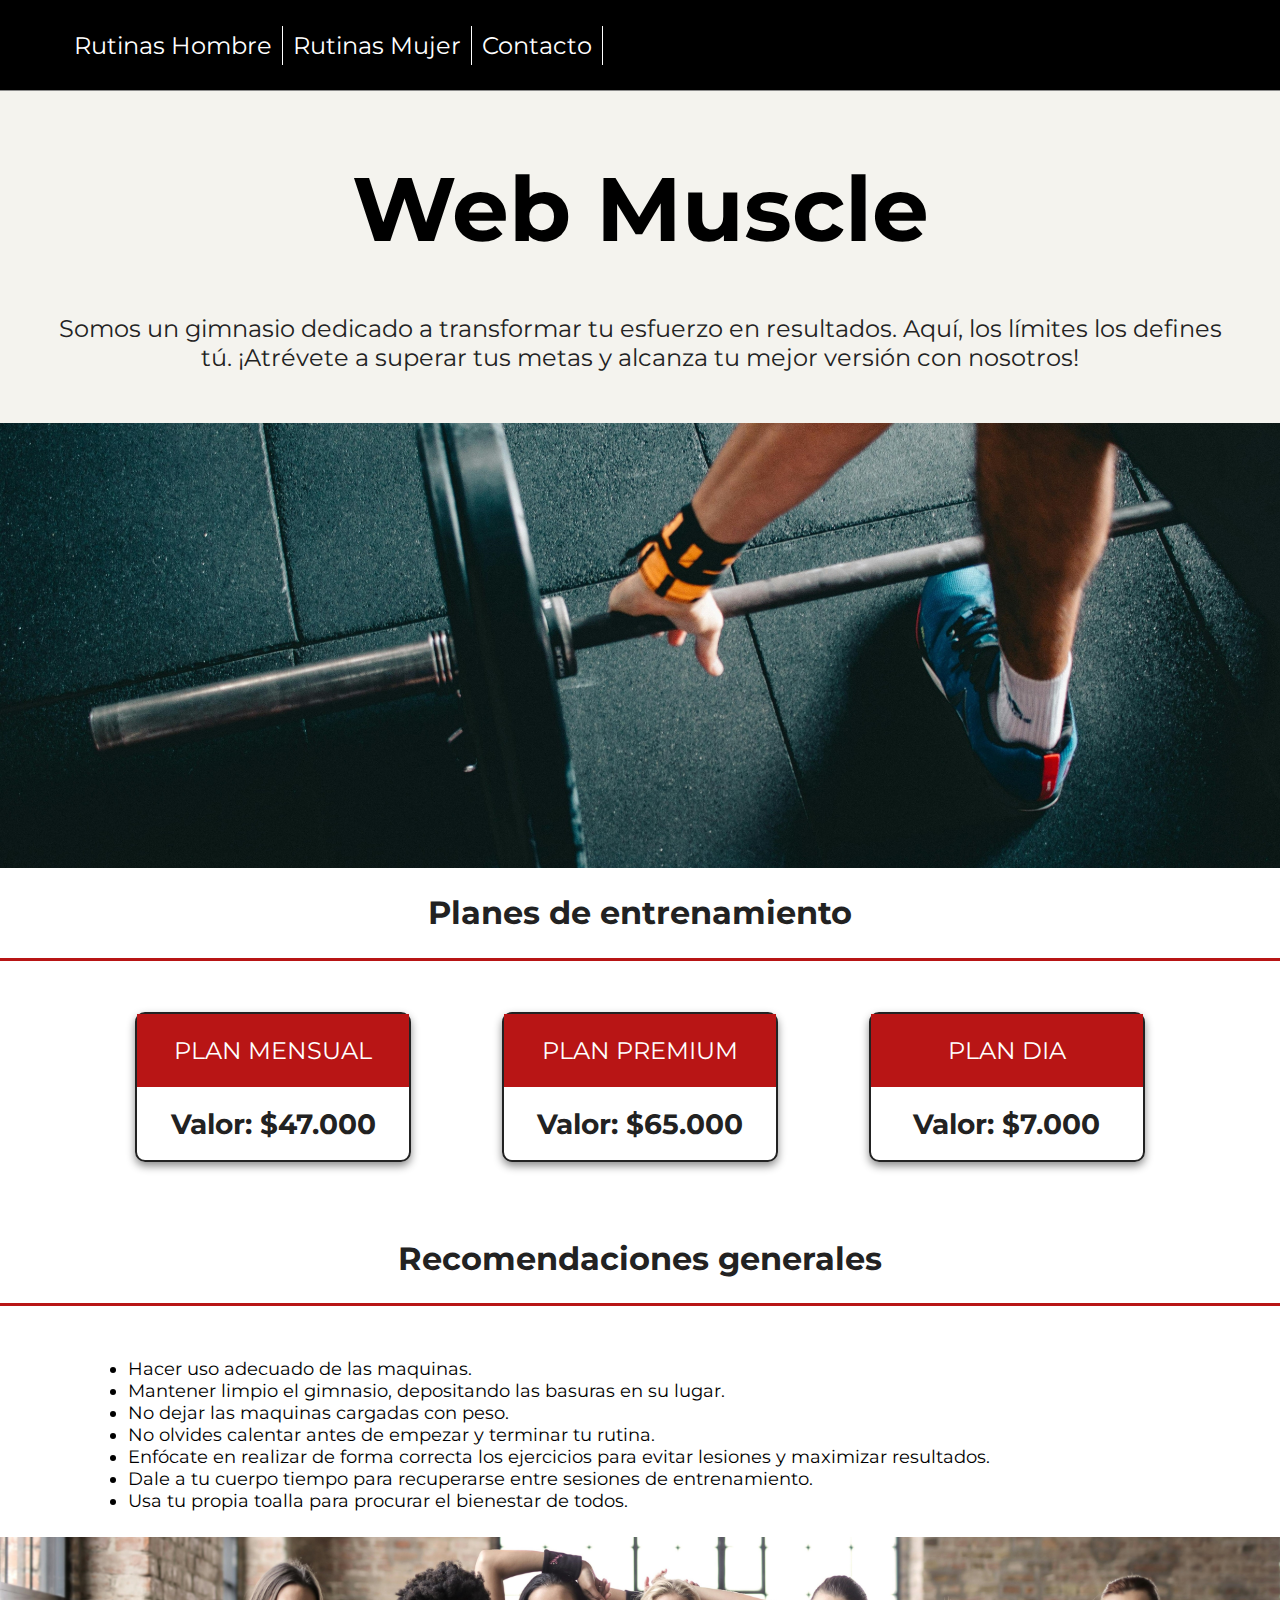
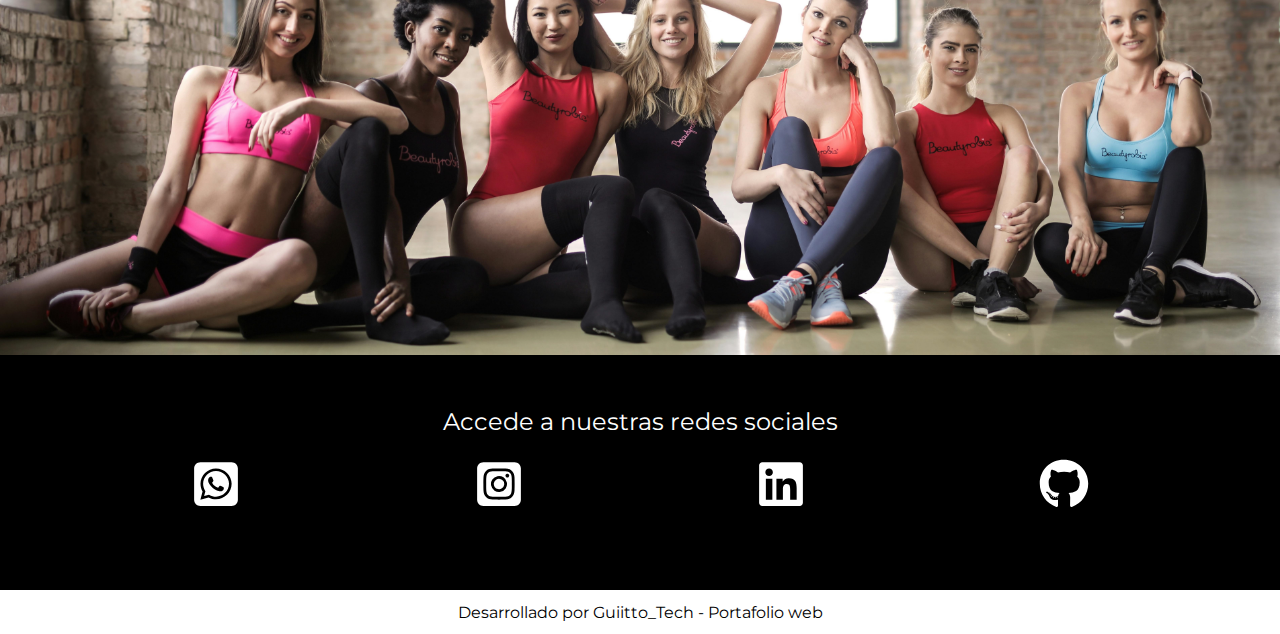
<file: index.html>
<!DOCTYPE html>
<html lang="es">
  <head>
    <meta charset="UTF-8" />
    <meta name="viewport" content="width=device-width, initial-scale=1.0, minimum-scale=1.0, user-scalable=no" />
    <title>Web-Muscle</title>
    <link rel="icon" href="./img/icono.ico" type="image/x-icon" />
    <link rel="stylesheet" href="./global.css" />
    <link rel="stylesheet" href="./index.css" />
    <link
      href="https://fonts.googleapis.com/css2?family=Montserrat:ital,wght@0,100;0,200;0,300;0,400;0,500;0,600;0,700;0,800;0,900&family=Prata&family=Unbounded:wght@200;300;400;500;600;700;800;900&display=swap"
      rel="stylesheet"
    />
    <link
      rel="stylesheet"
      href="https://fonts.googleapis.com/css2?family=Material+Symbols+Outlined:opsz,wght,FILL,GRAD@48,400,0,0"
    />
  </head>

  <body>
    <header class="encabezado__container">
      <!-- Botón de menú para pantallas pequeñas -->
      <button class="menu__button" aria-label="Abrir menú de navegación" onclick="toggleMenu()">☰ Menú</button>
      
      <nav class="encabezado__navegacion" id="menu" aria-label="Navegación principal">
        <a
          class="encabezado__navegacion--elemento"
          href="rutinas_hombre.html"
          aria-label="Rutinas para hombres"
          >Rutinas Hombre</a
        >
        <a
          class="encabezado__navegacion--elemento"
          href="rutinas_mujer.html"
          aria-label="Rutinas para mujeres"
          >Rutinas Mujer</a
        >
        <a
          class="encabezado__navegacion--elemento"
          href="#contacto"
          aria-label="Ir a la sección de contacto"
          >Contacto</a
        >
      </nav>
    </header>
    
    <!-- Sección de Banner -->
    <main>
      <section class="banner" aria-label="Banner motivacional del gimnasio">
        <div class="banner__wrapper">
          <div class="banner__titulo_descrpicion">
            <h1 class="banner__titulo">Web Muscle</h1>
            <figcaption class="banner__descripcion">
              Somos un gimnasio dedicado a transformar tu esfuerzo en
              resultados. Aquí, los límites los defines tú. ¡Atrévete a superar
              tus metas y alcanza tu mejor versión con nosotros!
            </figcaption>
          </div>
          <img
            class="banner__img"
            alt="Personas entrenando en el gimnasio"
            src="./img/pesa.jpg"
          />
        </div>
      </section>
      
      <!-- Sección de Planes de Entrenamiento -->
      <section class="contenedor__section--planes">
        <h2 class="ofertas__titulo">Planes de entrenamiento</h2>
        <div class="contenedor__section--planes__detalles">
          <article class="contenedor__tarjeta__plan" aria-labelledby="oferta-premium">
            <div class="contenedor__cabecera-tarjeta">PLAN MENSUAL</div>
            <div class="contenedor__cuerpo-tarjeta">
              <h3>Valor: $47.000</h3>
            </div>
          </article>
          <article class="contenedor__tarjeta__plan" aria-labelledby="oferta-premium">
            <div class="contenedor__cabecera-tarjeta">PLAN PREMIUM</div>
            <div class="contenedor__cuerpo-tarjeta">
              <h3>Valor: $65.000</h3>
            </div>
          </article>
          <article class="contenedor__tarjeta__plan" aria-labelledby="oferta-premium">
            <div class="contenedor__cabecera-tarjeta">PLAN DIA</div>
            <div class="contenedor__cuerpo-tarjeta">
              <h3>Valor: $7.000</h3>
            </div>
          </article>
        </div>
      </section>
      
      <!-- Sección de Recomendaciones Generales -->
      <section class="contenedor__section--recomendaciones">
        <h2 class="ofertas__titulo">Recomendaciones generales</h2>
        <div class="contenedor__lista_recomendaciones">
          <ul>
            <li>Hacer uso adecuado de las maquinas.</li>
            <li>Mantener limpio el gimnasio, depositando las basuras en su lugar.</li>
            <li>No dejar las maquinas cargadas con peso.</li>
            <li>No olvides calentar antes de empezar y terminar tu rutina.</li>
            <li>Enfócate en realizar de forma correcta los ejercicios para evitar lesiones y maximizar resultados.</li>
            <li>Dale a tu cuerpo tiempo para recuperarse entre sesiones de entrenamiento.</li>
            <li>Usa tu propia toalla para procurar el bienestar de todos.</li>
          </ul>
        </div>
      </section>
    </main>
    
    <!-- Pie de página -->
    <footer>
      <img class="pre-footer__image" alt="personas_entrenamiento" src="./img/mujeres.jpg" />
      <div class="footer__social-media-container">
        <p>Accede a nuestras redes sociales</p>
        <div class="footer__social-media-icons">
          <a href="https://wa.me/573155668635"><img class="footer__social-media-icon" alt="Whatsapp" src="./img/whatsapp_2xl.svg" /></a>
          <a href=""><img class="footer__social-media-icon" alt="Instagram" src="./img/instragam_2xl.svg" /></a>
          <a href="https://linkedin.com/in/diego-fernando-espinal-carmona-4a633221b"><img class="footer__social-media-icon" alt="Linkedin" src="./img/linkedin_2xl.svg" /></a>
          <a href="https://github.com/Guiitto"><img class="footer__social-media-icon" alt="Github" src="./img/github_2xlsvg.svg" /></a>
        </div>
      </div>
      <p class="footer_index">Desarrollado por Guiitto_Tech - Portafolio web</p>
    </footer>
    <script src="script.js"></script>
  </body>
</html>
</file>
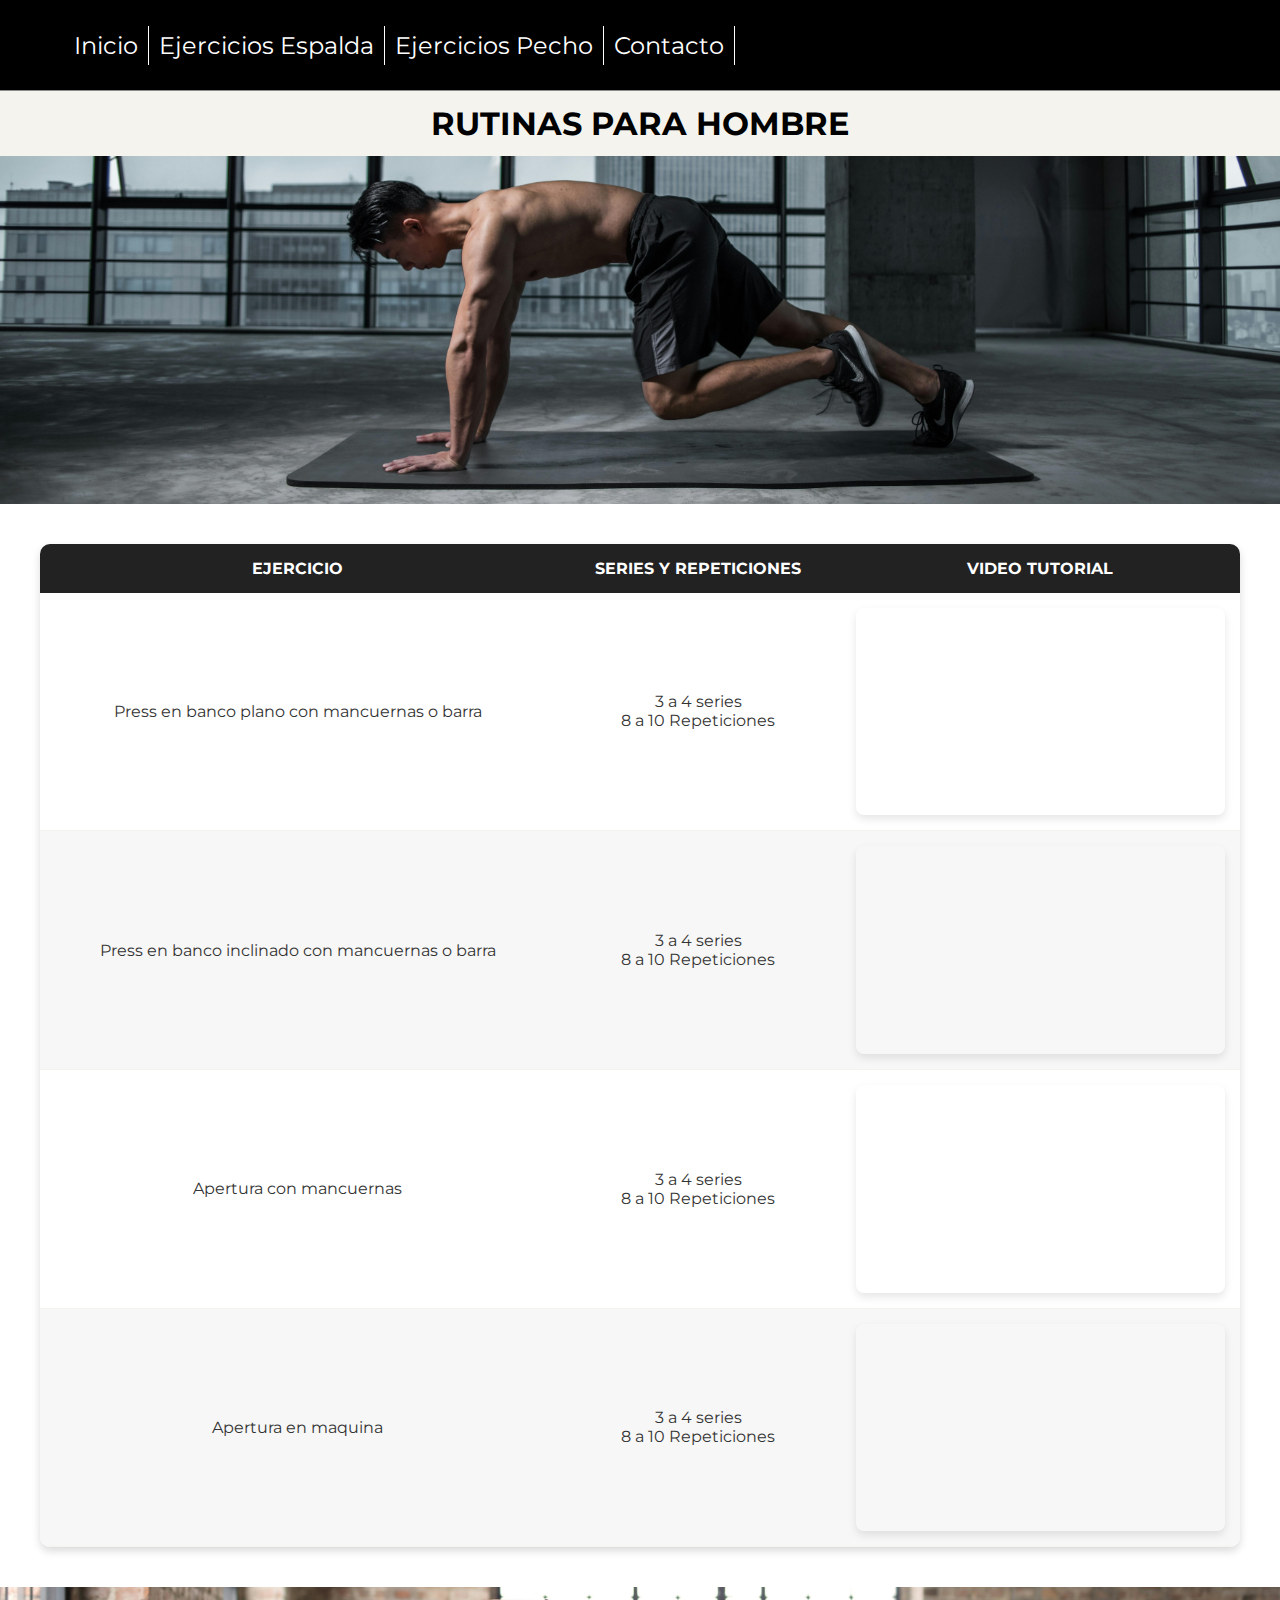
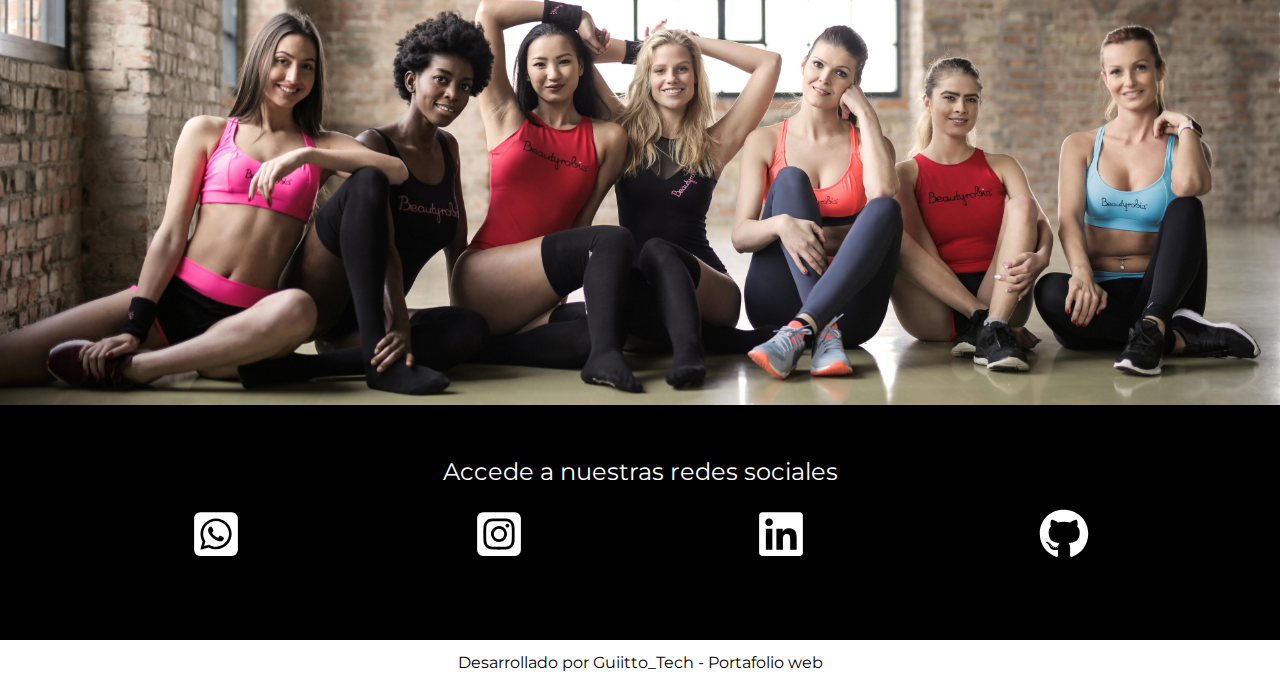
<file: rutinas_hombre.html>
<!DOCTYPE html>
<html lang="es">
  <head>
    <meta charset="UTF-8" />
    <meta
      name="viewport"
      content="width=device-width, initial-scale=1.0, minimum-scale=1.0, user-scalable=no"
    />
    <title>Rutinas Hombre</title>
    <link rel="icon" href="./img/icono.ico" type="image/x-icon" />
    <link rel="stylesheet" href="./global.css" />
    <link rel="stylesheet" href="./index.css" />
    <link
      href="https://fonts.googleapis.com/css2?family=Montserrat:ital,wght@0,100;0,200;0,300;0,400;0,500;0,600;0,700;0,800;0,900;1,100;1,200;1,300;1,400;1,500;1,600;1,700;1,800;1,900&family=Prata&family=Unbounded:wght@200;300;400;500;600;700;800;900&display=swap"
      rel="stylesheet"
    />
    <link
      rel="stylesheet"
      href="https://fonts.googleapis.com/css2?family=Material+Symbols+Outlined:opsz,wght,FILL,GRAD@48,400,0,0"
    />
  </head>

  <body>
    <header class="encabezado__container">
      <button
        class="menu__button"
        aria-label="Abrir menú de navegación"
        onclick="toggleMenu()">☰ Menú</button>
      <nav
        class="encabezado__navegacion"
        id="menu"
        aria-label="Navegación principal">
        <a
          class="encabezado__navegacion--elemento"
          href="index.html"
          aria-label="Rutinas para mujeres"
          >Inicio</a
        >
        <a
          class="encabezado__navegacion--elemento"
          href="#"
          aria-label="Rutinas para hombres"
          onclick="cargarRutina();"
        > Ejercicios Espalda</a>
        <a
          class="encabezado__navegacion--elemento"
          href="#"
          aria-label="Rutinas para hombres"
          onclick="cargarRutina();"
        >
        Ejercicios Pecho</a>
        <a
          class="encabezado__navegacion--elemento"
          href="#contacto"
          aria-label="Ir a la sección de contacto"
          >Contacto</a
        >
      </nav>
      <h1 class="banner__titulo_descrpicion">RUTINAS PARA HOMBRE</h1>
      <img
        class="banner__img"
        alt="Personas entrenando en el gimnasio"
        src="./img/hombre.jpg"
      />
    </header>

    <section class="contenedor__lista_rutina_hombre">
      <div class="contenedor__tabla">
      <table>
        <tr>
          <th>Ejercicio</th>
          <th>Series y Repeticiones</th>
          <th>Video tutorial</th>
        </tr>
        <tr>
          <td>Press en banco plano con mancuernas o barra</td>
          <td>3 a 4 series<br />8 a 10 Repeticiones</td>
          <td>
            <div class="video-container">
              <iframe
                width="560"
                height="315"
                src="https://www.youtube.com/embed/fqsTgdTPRQU?si=hqrgEmH-mrkIj-_s"
                title="YouTube video player"
                frameborder="0"
                allow="accelerometer; autoplay; clipboard-write; encrypted-media; gyroscope; picture-in-picture; web-share"
                referrerpolicy="strict-origin-when-cross-origin"
                allowfullscreen
              ></iframe>
              <a
                class="ver-video"
                href="https://www.youtube.com/watch?v=fqsTgdTPRQU"
                target="_blank"
                >Ver video</a
              >
            </div>
          </td>
        </tr>
        <tr>
          <td>Press en banco inclinado con mancuernas o barra</td>
          <td>3 a 4 series<br />8 a 10 Repeticiones</td>
          <td>
            <div class="video-container">
              <iframe
                width="560"
                height="315"
                src="https://www.youtube.com/embed/T8b7bt5zPZw?si=I_-lbXDYaPTyuZIp"
                title="YouTube video player"
                frameborder="0"
                allow="accelerometer; autoplay; clipboard-write; encrypted-media; gyroscope; picture-in-picture; web-share"
                referrerpolicy="strict-origin-when-cross-origin"
                allowfullscreen
              ></iframe>
              <a
                class="ver-video"
                href="https://www.youtube.com/watch?v=T8b7bt5zPZw"
                target="_blank"
                >Ver video</a
              >
            </div>
          </td>
        </tr>
        <tr>
          <td>Apertura con mancuernas</td>
          <td>3 a 4 series<br />8 a 10 Repeticiones</td>
          <td>
            <div class="video-container">
              <iframe
                width="560"
                height="315"
                src="https://www.youtube.com/embed/qk4IOBfAs_k?si=583NeXBRfrMuJcpb"
                title="YouTube video player"
                frameborder="0"
                allow="accelerometer; autoplay; clipboard-write; encrypted-media; gyroscope; picture-in-picture; web-share"
                referrerpolicy="strict-origin-when-cross-origin"
                allowfullscreen
              ></iframe>
              <a
                class="ver-video"
                href="https://www.youtube.com/watch?v=qk4IOBfAs_k"
                target="_blank"
                >Ver video</a
              >
            </div>
          </td>
        </tr>
        <tr>
          <td>Apertura en maquina</td>
          <td>3 a 4 series<br />8 a 10 Repeticiones</td>
          <td>
            <div class="video-container">
              <iframe
                width="560"
                height="315"
                src="https://www.youtube.com/embed/U5lV7oPW3CA?si=6tMYayq3hmCvf8Z9"
                title="YouTube video player"
                frameborder="0"
                allow="accelerometer; autoplay; clipboard-write; encrypted-media; gyroscope; picture-in-picture; web-share"
                referrerpolicy="strict-origin-when-cross-origin"
                allowfullscreen
              ></iframe>
              <a
                class="ver-video"
                href="https://www.youtube.com/watch?v=U5lV7oPW3CA"
                target="_blank"
                >Ver video</a
              >
            </div>
          </td>
        </tr>
      </table>
      </div>
    </section>
  </body>
  <footer>
    <img
      class="pre-footer__image"
      alt="personas_entrenamiento"
      src="./img/mujeres.jpg"
    />
    <div class="footer__social-media-container">
      <p>Accede a nuestras redes sociales</p>
      <div class="footer__social-media-icons">
        <a href="https://wa.me/573155668635"
          ><img
            class="footer__social-media-icon"
            alt="Whatsapp"
            src="./img/whatsapp_2xl.svg"
        /></a>
        <a href=""
          ><img
            class="footer__social-media-icon"
            alt="Instagram"
            src="./img/instragam_2xl.svg"
        /></a>
        <a
          href="https://linkedin.com/in/diego-fernando-espinal-carmona-4a633221b"
          ><img
            class="footer__social-media-icon"
            alt="Linkedin"
            src="./img/linkedin_2xl.svg"
        /></a>
        <a href="https://github.com/Guiitto" class="visual_boton"
          ><img
            class="footer__social-media-icon"
            alt="Github"
            src="./img/github_2xlsvg.svg"
        /></a>
      </div>
    </div>
    <p class="footer_index">Desarrollado por Guiitto_Tech - Portafolio web</p>
  </footer>
  <script src="script.js"></script>
</html>
</file>
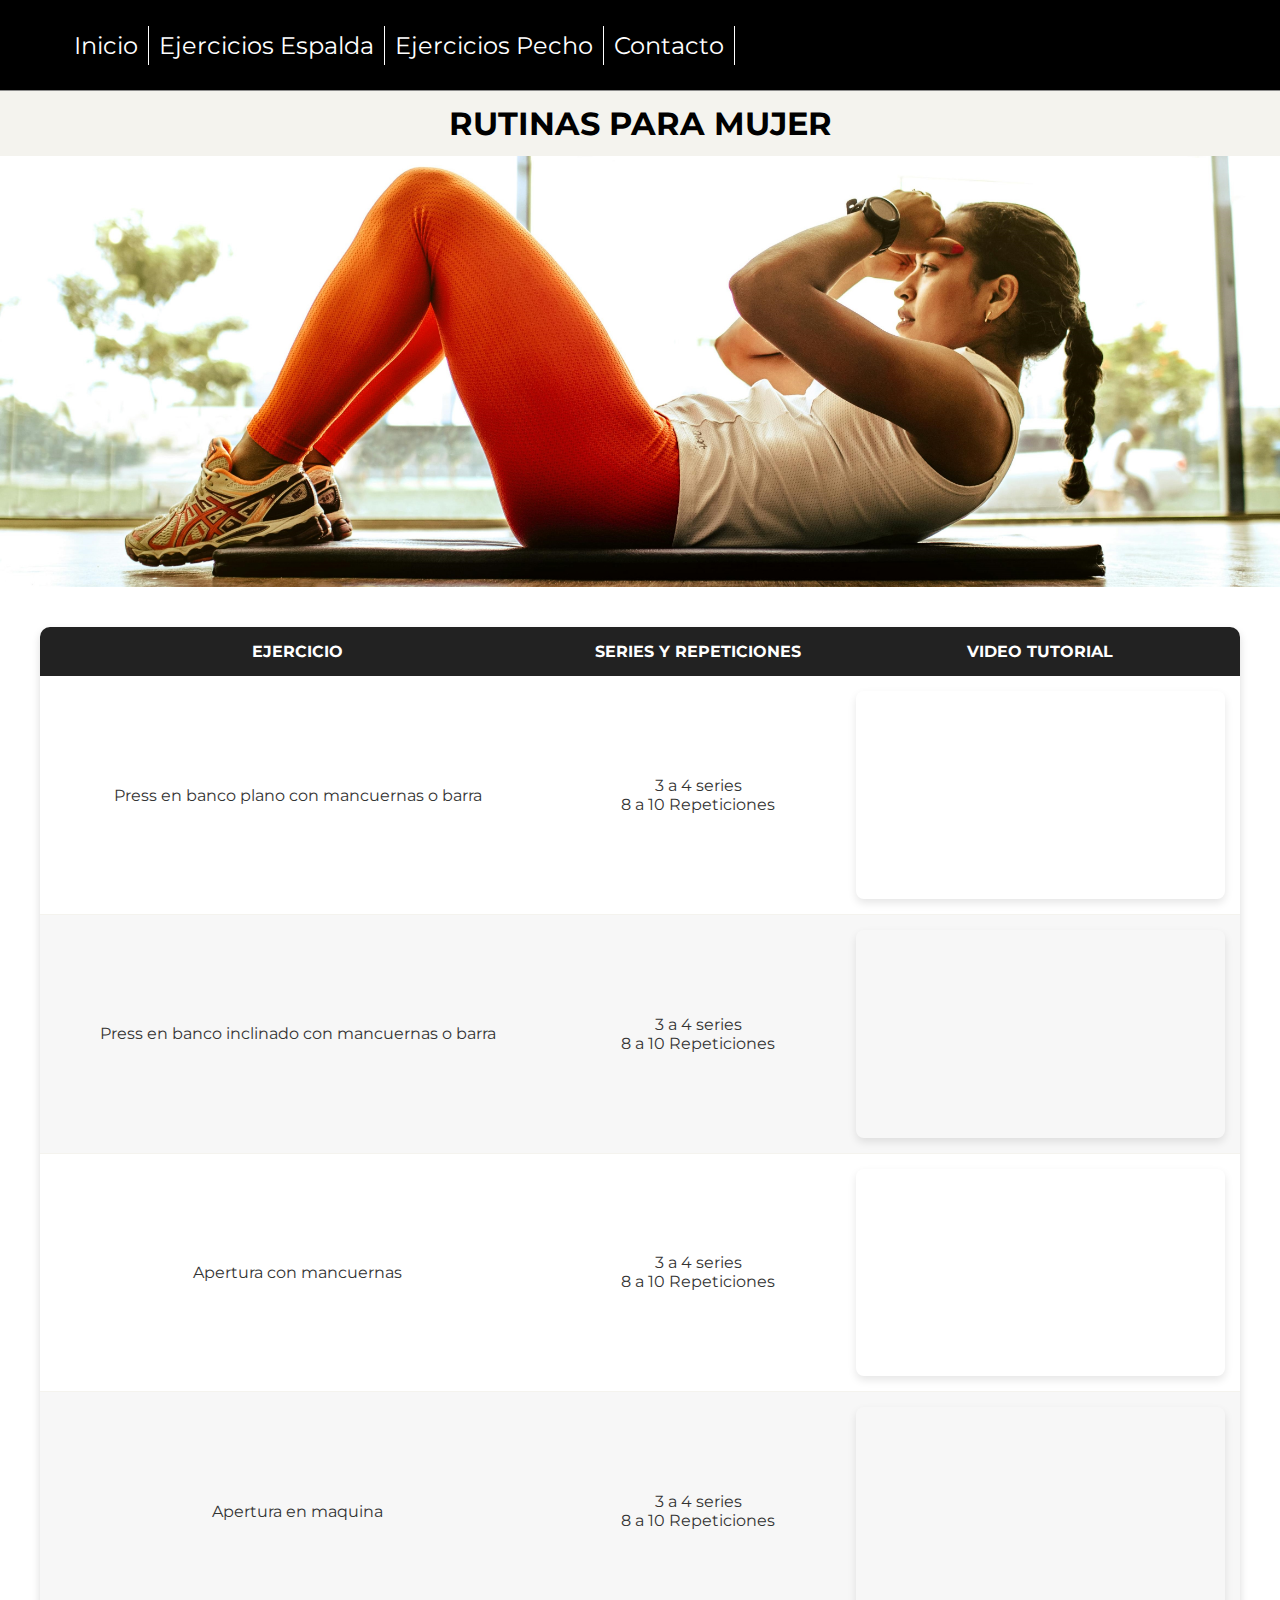
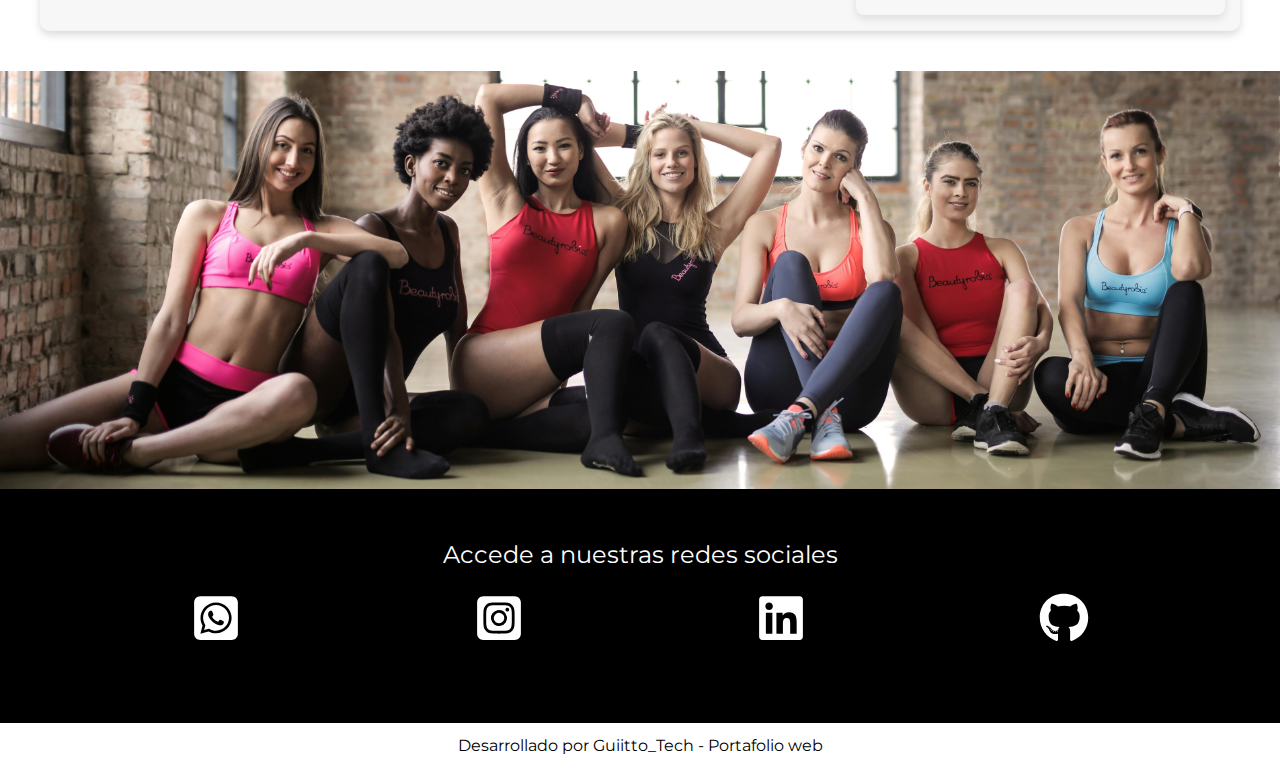
<file: rutinas_mujer.html>
<!DOCTYPE html>
<html lang="es">
  <head>
    <meta charset="UTF-8" />
    <meta
      name="viewport"
      content="width=device-width, initial-scale=1.0, minimum-scale=1.0, user-scalable=no"
    />
    <title>Rutinas Mujer</title>
    <link rel="icon" href="./img/icono.ico" type="image/x-icon" />
    <link rel="stylesheet" href="./global.css" />
    <link rel="stylesheet" href="./index.css" />
    <link
      href="https://fonts.googleapis.com/css2?family=Montserrat:ital,wght@0,100;0,200;0,300;0,400;0,500;0,600;0,700;0,800;0,900;1,100;1,200;1,300;1,400;1,500;1,600;1,700;1,800;1,900&family=Prata&family=Unbounded:wght@200;300;400;500;600;700;800;900&display=swap"
      rel="stylesheet"
    />
    <link
      rel="stylesheet"
      href="https://fonts.googleapis.com/css2?family=Material+Symbols+Outlined:opsz,wght,FILL,GRAD@48,400,0,0"
    />
  </head>

  <body>
    <header class="encabezado__container">
      <button
        class="menu__button"
        aria-label="Abrir menú de navegación"
        onclick="toggleMenu()">☰ Menú</button>
      <nav
        class="encabezado__navegacion"
        id="menu"
        aria-label="Navegación principal">
        <a
          class="encabezado__navegacion--elemento"
          href="index.html"
          aria-label="Rutinas para mujeres"
          >Inicio</a
        >
        <a
          class="encabezado__navegacion--elemento"
          href="#"
          aria-label="Rutinas para hombres"
          onclick="cargarRutina();"
        > Ejercicios Espalda</a>
        <a
          class="encabezado__navegacion--elemento"
          href="#"
          aria-label="Rutinas para hombres"
          onclick="cargarRutina();"
        >
        Ejercicios Pecho</a>
        <a
          class="encabezado__navegacion--elemento"
          href="#contacto"
          aria-label="Ir a la sección de contacto"
          >Contacto</a
        >
      </nav>
      <h1 class="banner__titulo_descrpicion">RUTINAS PARA MUJER</h1>
      <img
        class="banner__img"
        alt="Personas entrenando en el gimnasio"
        src="./img/mujer.jpg"
      />
    </header>

    <section class="contenedor__lista_rutina_hombre">
      <div class="contenedor__tabla">
      <table>
        <tr>
          <th>Ejercicio</th>
          <th>Series y Repeticiones</th>
          <th>Video tutorial</th>
        </tr>
        <tr>
          <td>Press en banco plano con mancuernas o barra</td>
          <td>3 a 4 series<br />8 a 10 Repeticiones</td>
          <td>
            <div class="video-container">
              <iframe
                width="560"
                height="315"
                src="https://www.youtube.com/embed/fqsTgdTPRQU?si=hqrgEmH-mrkIj-_s"
                title="YouTube video player"
                frameborder="0"
                allow="accelerometer; autoplay; clipboard-write; encrypted-media; gyroscope; picture-in-picture; web-share"
                referrerpolicy="strict-origin-when-cross-origin"
                allowfullscreen
              ></iframe>
              <a
                class="ver-video"
                href="https://www.youtube.com/watch?v=fqsTgdTPRQU"
                target="_blank"
                >Ver video</a
              >
            </div>
          </td>
        </tr>
        <tr>
          <td>Press en banco inclinado con mancuernas o barra</td>
          <td>3 a 4 series<br />8 a 10 Repeticiones</td>
          <td>
            <div class="video-container">
              <iframe
                width="560"
                height="315"
                src="https://www.youtube.com/embed/T8b7bt5zPZw?si=I_-lbXDYaPTyuZIp"
                title="YouTube video player"
                frameborder="0"
                allow="accelerometer; autoplay; clipboard-write; encrypted-media; gyroscope; picture-in-picture; web-share"
                referrerpolicy="strict-origin-when-cross-origin"
                allowfullscreen
              ></iframe>
              <a
                class="ver-video"
                href="https://www.youtube.com/watch?v=T8b7bt5zPZw"
                target="_blank"
                >Ver video</a
              >
            </div>
          </td>
        </tr>
        <tr>
          <td>Apertura con mancuernas</td>
          <td>3 a 4 series<br />8 a 10 Repeticiones</td>
          <td>
            <div class="video-container">
              <iframe
                width="560"
                height="315"
                src="https://www.youtube.com/embed/qk4IOBfAs_k?si=583NeXBRfrMuJcpb"
                title="YouTube video player"
                frameborder="0"
                allow="accelerometer; autoplay; clipboard-write; encrypted-media; gyroscope; picture-in-picture; web-share"
                referrerpolicy="strict-origin-when-cross-origin"
                allowfullscreen
              ></iframe>
              <a
                class="ver-video"
                href="https://www.youtube.com/watch?v=qk4IOBfAs_k"
                target="_blank"
                >Ver video</a
              >
            </div>
          </td>
        </tr>
        <tr>
          <td>Apertura en maquina</td>
          <td>3 a 4 series<br />8 a 10 Repeticiones</td>
          <td>
            <div class="video-container">
              <iframe
                width="560"
                height="315"
                src="https://www.youtube.com/embed/U5lV7oPW3CA?si=6tMYayq3hmCvf8Z9"
                title="YouTube video player"
                frameborder="0"
                allow="accelerometer; autoplay; clipboard-write; encrypted-media; gyroscope; picture-in-picture; web-share"
                referrerpolicy="strict-origin-when-cross-origin"
                allowfullscreen
              ></iframe>
              <a
                class="ver-video"
                href="https://www.youtube.com/watch?v=U5lV7oPW3CA"
                target="_blank"
                >Ver video</a
              >
            </div>
          </td>
        </tr>
      </table>
      </div>
    </section>
  </body>
  <footer>
    <img
      class="pre-footer__image"
      alt="personas_entrenamiento"
      src="./img/mujeres.jpg"
    />
    <div class="footer__social-media-container">
      <p>Accede a nuestras redes sociales</p>
      <div class="footer__social-media-icons">
        <a href="https://wa.me/573155668635"
          ><img
            class="footer__social-media-icon"
            alt="Whatsapp"
            src="./img/whatsapp_2xl.svg"
        /></a>
        <a href=""
          ><img
            class="footer__social-media-icon"
            alt="Instagram"
            src="./img/instragam_2xl.svg"
        /></a>
        <a
          href="https://linkedin.com/in/diego-fernando-espinal-carmona-4a633221b"
          ><img
            class="footer__social-media-icon"
            alt="Linkedin"
            src="./img/linkedin_2xl.svg"
        /></a>
        <a href="https://github.com/Guiitto" class="visual_boton"
          ><img
            class="footer__social-media-icon"
            alt="Github"
            src="./img/github_2xlsvg.svg"
        /></a>
      </div>
    </div>
    <p class="footer_index">Desarrollado por Guiitto_Tech - Portafolio web</p>
  </footer>
  <script src="script.js"></script>
</html>
</file>
<file: global.css>
:root {
    /* Colors */
    --blanco: #fff;
    --negro: #000;
    --neutral-c: #f5f5f5;
    --gris-oscuro: #8c8c8c;
    --gris-claro: #F4F3EE;
    --grafito: #222;
    --rojo: #b81515;
    --rojo-claro: #ffbac4;
}

* {
    font-family: Montserrat;
    box-sizing: border-box;
}

body {
    margin: 0;
}

a {
    text-decoration: none;
}
</file>
<file: index.css>
* {
    padding: 0;
    margin: 0;
    /*border: 1px solid rgba(255, 0, 0, 0.5); /* Borde rojo semitransparente */
}

body {
    width: 100%;
}

section {
    width: 100%;
}

.encabezado__container {
    background: var(--negro);
    width: 100%;
}

.encabezado__navegacion {
    align-items: center;
    display: flex;
    justify-content: flex-start;
    width: 100%;
    padding: 2% 0 2% 5%;
}

.encabezado__navegacion--elemento {
    color: var(--blanco);
    text-decoration: none;
    font-size: x-large;
    padding: 5px 10px;
    border-right: solid 1px var(--blanco);
    background-color: var(--negro);
}

:hover.encabezado__navegacion--elemento {
    color: var(--gris-claro);
    transform: translateY(-3px); /* Desplazar hacia arriba 20px en hover */
}

.banner__titulo_descrpicion {
    text-align: center;
    padding: 1%;
    background-color: var(--gris-claro);
    border-top: solid 1px var(--gris-oscuro);
    width: 100%;
}

.banner__wrapper {
    width: 100%;
}

.banner__titulo {
    color: var(--negro);
    font-size: 90px;
    margin: 4%;
}

.banner__img {
    width: 100%;
    height: auto;
    display: block;
    object-fit: cover;
}

.banner__descripcion {
    color: var(--grafito, #222);
    text-align: center;
    font-size: x-large;
    margin: 3%;
    align-items: center;
}


.ofertas__titulo {
    padding: 2% 0;
    color: var(--grafito);
    font-size: 32px;
    text-align: center;
    border-bottom: solid var(--rojo);
    width: 100%;
}

.contenedor__lista_recomendaciones {
    text-align: justify;
    font-size: large;
    margin: auto;
    padding: 4% 10% 2% 10%;
}

/*Sección de Planes de Entrenamiento*/

.contenedor__section--planes {
    max-width: 100%;
    margin: 0 auto;
    padding: 0;
}
.contenedor__section--planes__detalles {
    display: flex;
    justify-content: space-around;
    padding: 4% 7%;
}

.contenedor__tarjeta__plan {
    border-radius: 10px;
    border: solid 2px var(--grafito);
    color: var(--grafito);
    display: flex;
    flex-direction: column;
    font-size: x-large;
    text-align: center;
    width: 25%;
    height: 150px;
    box-shadow: 0 4px 8px var(--gris-oscuro);
}

:hover.contenedor__tarjeta__plan{
    transform: translateY(-3px); /* Desplazar hacia arriba en hover */
}

.contenedor__cabecera-tarjeta{
    display: flex;
    align-items: center; /* Centra verticalmente */
    justify-content: center; /* Centra horizontalmente (opcional) */
    width: 100%;
    height: 50%;
    background-color: var(--rojo);
    color: var(--blanco);
}

:hover.contenedor__cabecera-tarjeta{
    background-color: var(--grafito);
    color: var(--blanco);
}

.contenedor__cuerpo-tarjeta{
    display: flex;
    align-items: center; /* Centra verticalmente */
    justify-content: center; /* Centra horizontalmente (opcional) */
    width: 100%;
    height: 50%;
}

/* CSS para visualizacion de videos de youtube en las tablas de rutinas*/

.video-container {
    position: relative;
  }
  
.video-container iframe {
    width: 100%;
    height: 100%;
    display: block; /* Aseguramos que el iframe sea un bloque */
  }
  
.ver-video {
    display: none; /* Ocultamos el enlace por defecto */
    text-decoration: none;
    background-color: var(--gris-oscuro); /* Color de fondo */
    color: var(--blanco); /* Color del texto */
    padding: 10px 15px; /* Espaciado del botón */
    border-radius: 5px; /* Bordes redondeados */
    text-align: center;
    margin-top: 10px; /* Espaciado arriba */
}

:hover.ver-video{
    background-color: var(--rojo-claro);
    transform: translateY(-2px); /* Desplazar hacia arriba 20px en hover */

}

/*Sección de pre y footer*/
.pre-footer__image {
    width: 100%;
    height: auto;
    object-fit: cover;
    display: block;
}

.footer__social-media-container {
    padding: 4%;
    background-color: var(--negro);
    color: var(--blanco);
    text-align: center;
    font-size: x-large;
}

.footer__social-media-icons {
    display: flex;
    justify-content: space-around;
    padding: 2%;
}

.footer__social-media-icon {
    width: 50px;
    height: 50px;
}

.footer__social-media-icon img {
    width: 100%;
    height: 100%;
}

.footer_index{
    margin: auto;
    background-color: var(--blanco);
    color: var(--negro);
    font-size:medium;
    text-align: center;
    padding: 1%;
}

/* Estilos para la seccion rutinas de hombre*/
/* Estilo de tabla general */
table {
    width: 100%;
    max-width: 1200px;
    margin: 20px auto;
    border-collapse: collapse;
    border-radius: 10px;
    overflow: hidden;
    box-shadow: 0 4px 8px rgba(0, 0, 0, 0.15);
    font-family: Arial, sans-serif;
}

th, td {
    padding: 15px;
    text-align: center;
    color: #333;
    font-size: 16px;
}

th {
    background-color: var(--grafito);
    color: var(--blanco);
    text-transform: uppercase;
    word-wrap: break-word; /* Asegura que el texto se ajuste a la celda */
}

td {
    background-color: #f7f7f7;
    border-bottom: 1px solid var(--gris-claro);
    word-wrap: break-word; /* Asegura que el texto se ajuste a la celda */
}

tr:nth-child(even) td {
    background-color: #fff;
}

/* Modificaciones para hacer la tabla responsiva */
.contenedor__tabla {
    width: 100%; /* Asegura que el contenedor ocupe el 100% del ancho disponible */
    overflow-x: auto; /* Agrega desplazamiento horizontal si es necesario */
    margin: 20px auto; /* Centra el contenedor en la página */
}

/* Estilo responsivo para videos en las celdas */
td iframe {
    width: 100%;
    max-width: 560px; /* Tamaño máximo en pantallas grandes */
    height: auto;
    aspect-ratio: 16 / 9; /* Mantiene una relación de aspecto 16:9 */
    border-radius: 8px;
    box-shadow: 0 4px 8px rgba(0, 0, 0, 0.1);
}
/* Estilos del botón de menú para pantallas pequeñas */
.menu__button {
    display: none;
    background: none;
    border: none;
    font-size: 24px;
    color: var(--blanco);
    cursor: pointer;
}

@media (max-width: 800px) {
    .menu__button {
        display: block;
        padding: 10px;
        margin-left: 5%;
    }

    .encabezado__navegacion {
        display: none;
        align-items: flex-start;
        flex-direction: column;
        width: 100%;
        background-color: var(--negro);
    }

    .encabezado__navegacion--elemento{
        border: none;
    }

    .menu--active {
        display: flex;
        padding: 10px;
    }

    .contenedor__section--planes__detalles {
        display: flex;
        flex-direction: column;
        align-items: center;
    }

    .contenedor__tarjeta__plan{
        margin: 2%;
        width: 65%;
    }

    .video-container iframe {
        display: none; /* Ocultamos el iframe para eliminar la miniatura */
    }
    
      .ver-video {
        display: inline-block; /* Mostramos el enlace */
    }
}
</file>
